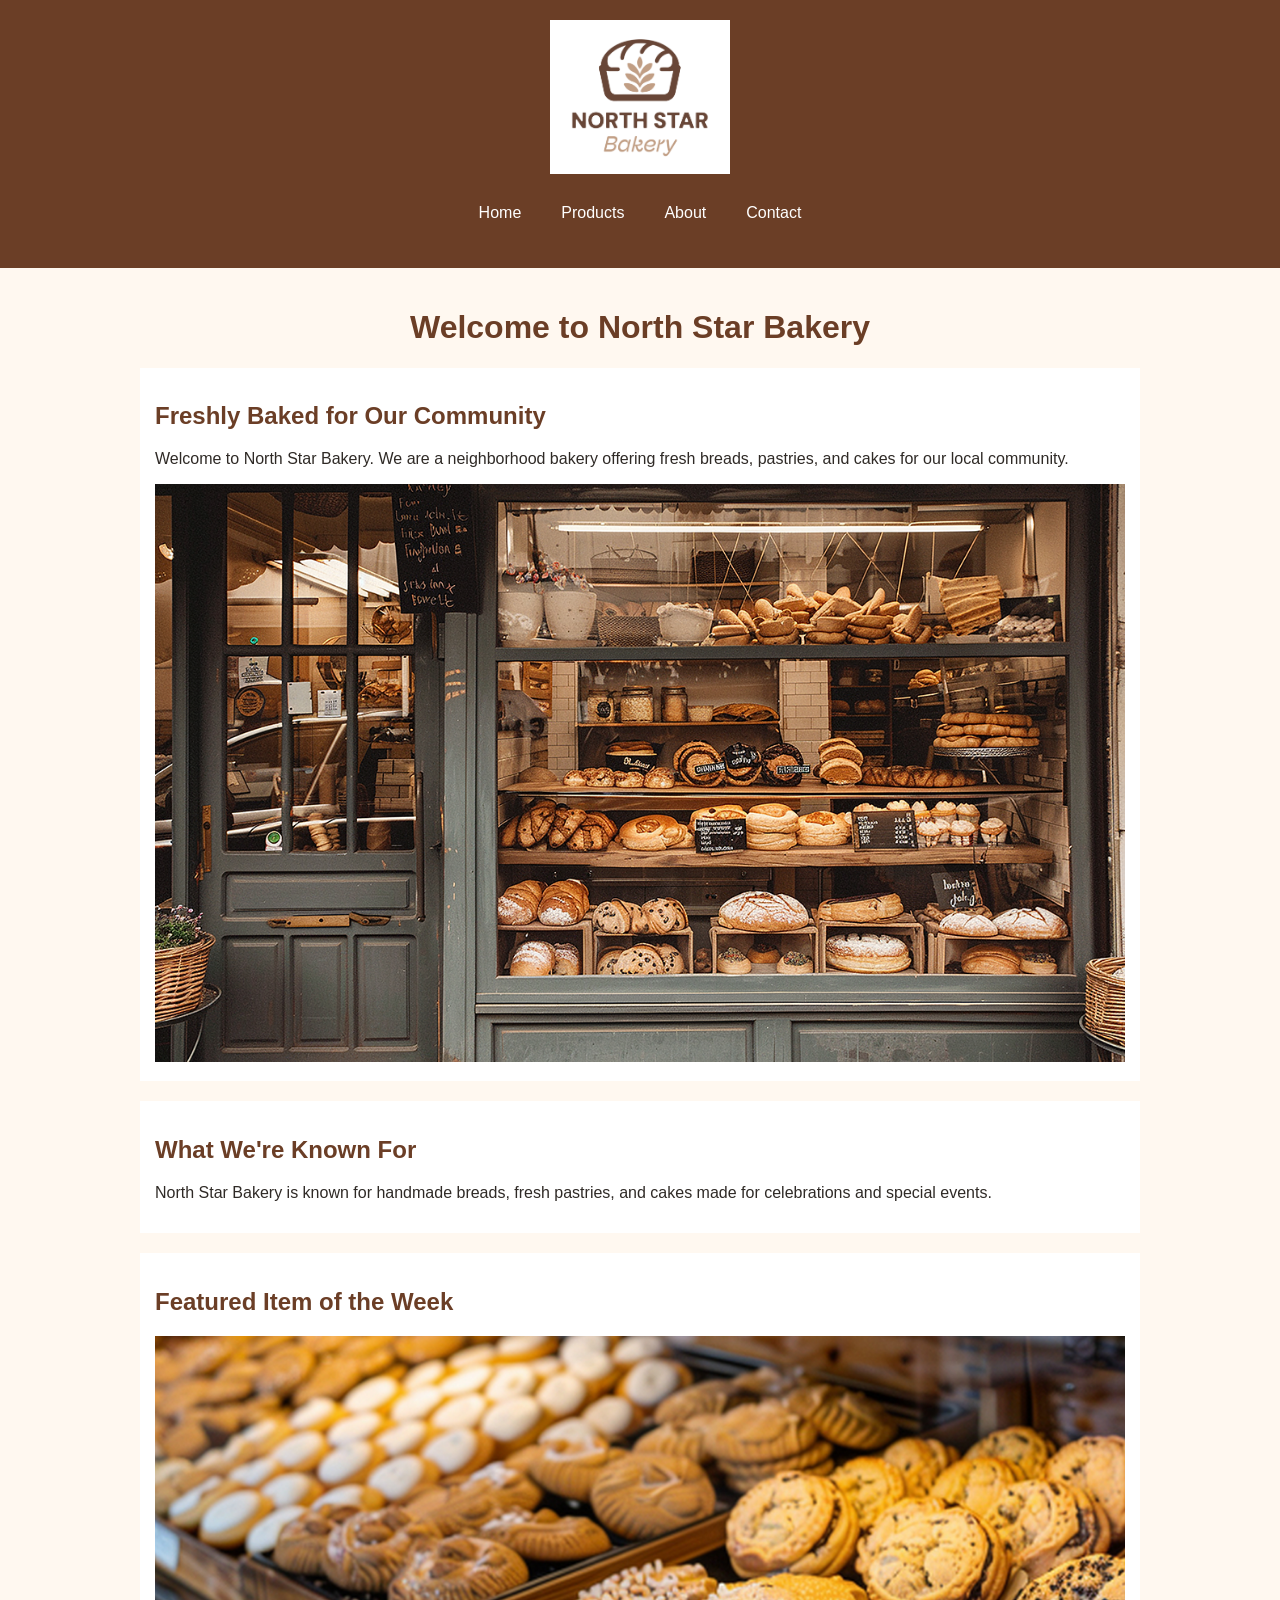
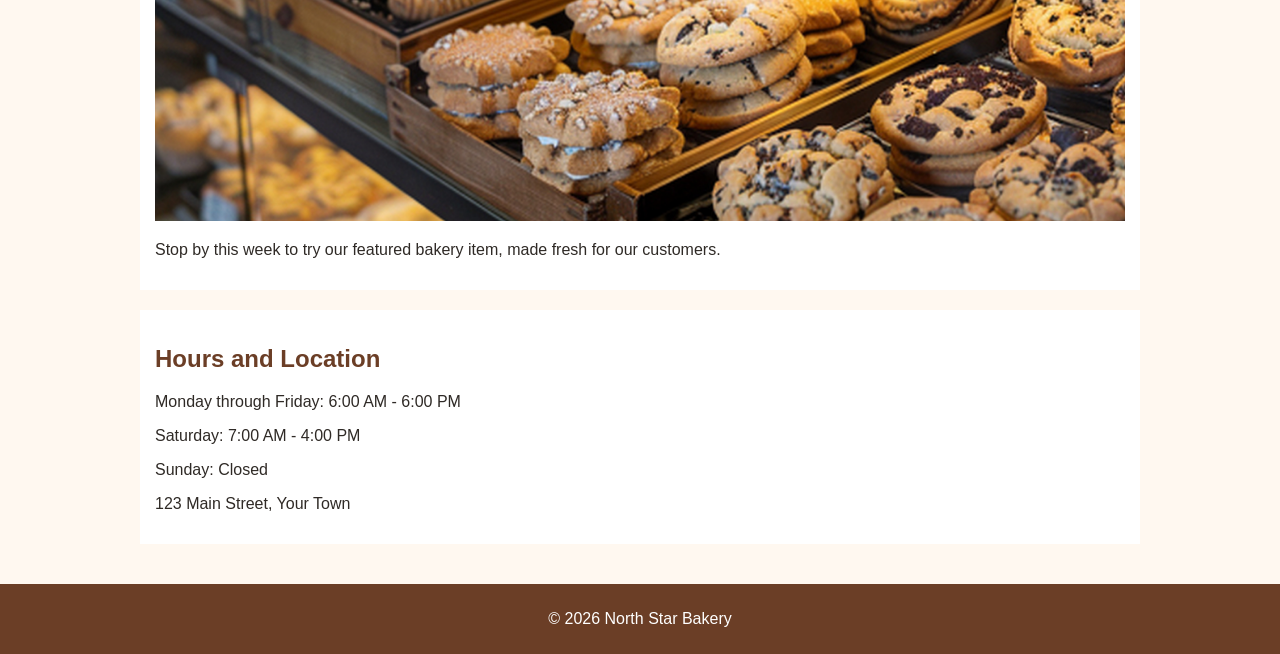
<file: index.html>
<!DOCTYPE html>
<html lang="en">

<head>
    <meta charset="UTF-8">
    <title>North Star Bakery | Home</title>
    <link rel="stylesheet" href="style.css">
</head>

<body>

    <header>
        <img src="bakery-logo_c.png" alt="North Star Bakery logo">

        <nav>
            <ul>
                <li><a href="index.html">Home</a></li>
                <li><a href="products.html">Products</a></li>
                <li><a href="about.html">About</a></li>
                <li><a href="contact.html">Contact</a></li>
            </ul>
        </nav>
    </header>

    <main>

        <h1>Welcome to North Star Bakery</h1>

        <section>
            <h2>Freshly Baked for Our Community</h2>

            <p>
                Welcome to North Star Bakery. We are a neighborhood bakery
                offering fresh breads, pastries, and cakes for our local
                community.
            </p>

            <img src="bakery-storefront_c.png"
                 alt="Front of the North Star Bakery storefront">
        </section>

        <section>
            <h2>What We're Known For</h2>

            <p>
                North Star Bakery is known for handmade breads, fresh pastries,
                and cakes made for celebrations and special events.
            </p>
        </section>

        <section>
            <h2>Featured Item of the Week</h2>

            <picture>
                <source media="(min-width: 600px)"
                        srcset="bakery-feature-large_c.png">

                <img src="bakery-feature-small_c.png"
                     alt="Featured baked item of the week from North Star Bakery">
            </picture>

            <p>
                Stop by this week to try our featured bakery item, made fresh
                for our customers.
            </p>
        </section>

        <section>
            <h2>Hours and Location</h2>

            <p>Monday through Friday: 6:00 AM - 6:00 PM</p>
            <p>Saturday: 7:00 AM - 4:00 PM</p>
            <p>Sunday: Closed</p>
            <p>123 Main Street, Your Town</p>
        </section>

    </main>

    <footer>
        <p>&copy; 2026 North Star Bakery</p>
    </footer>

</body>

</html>
</file>
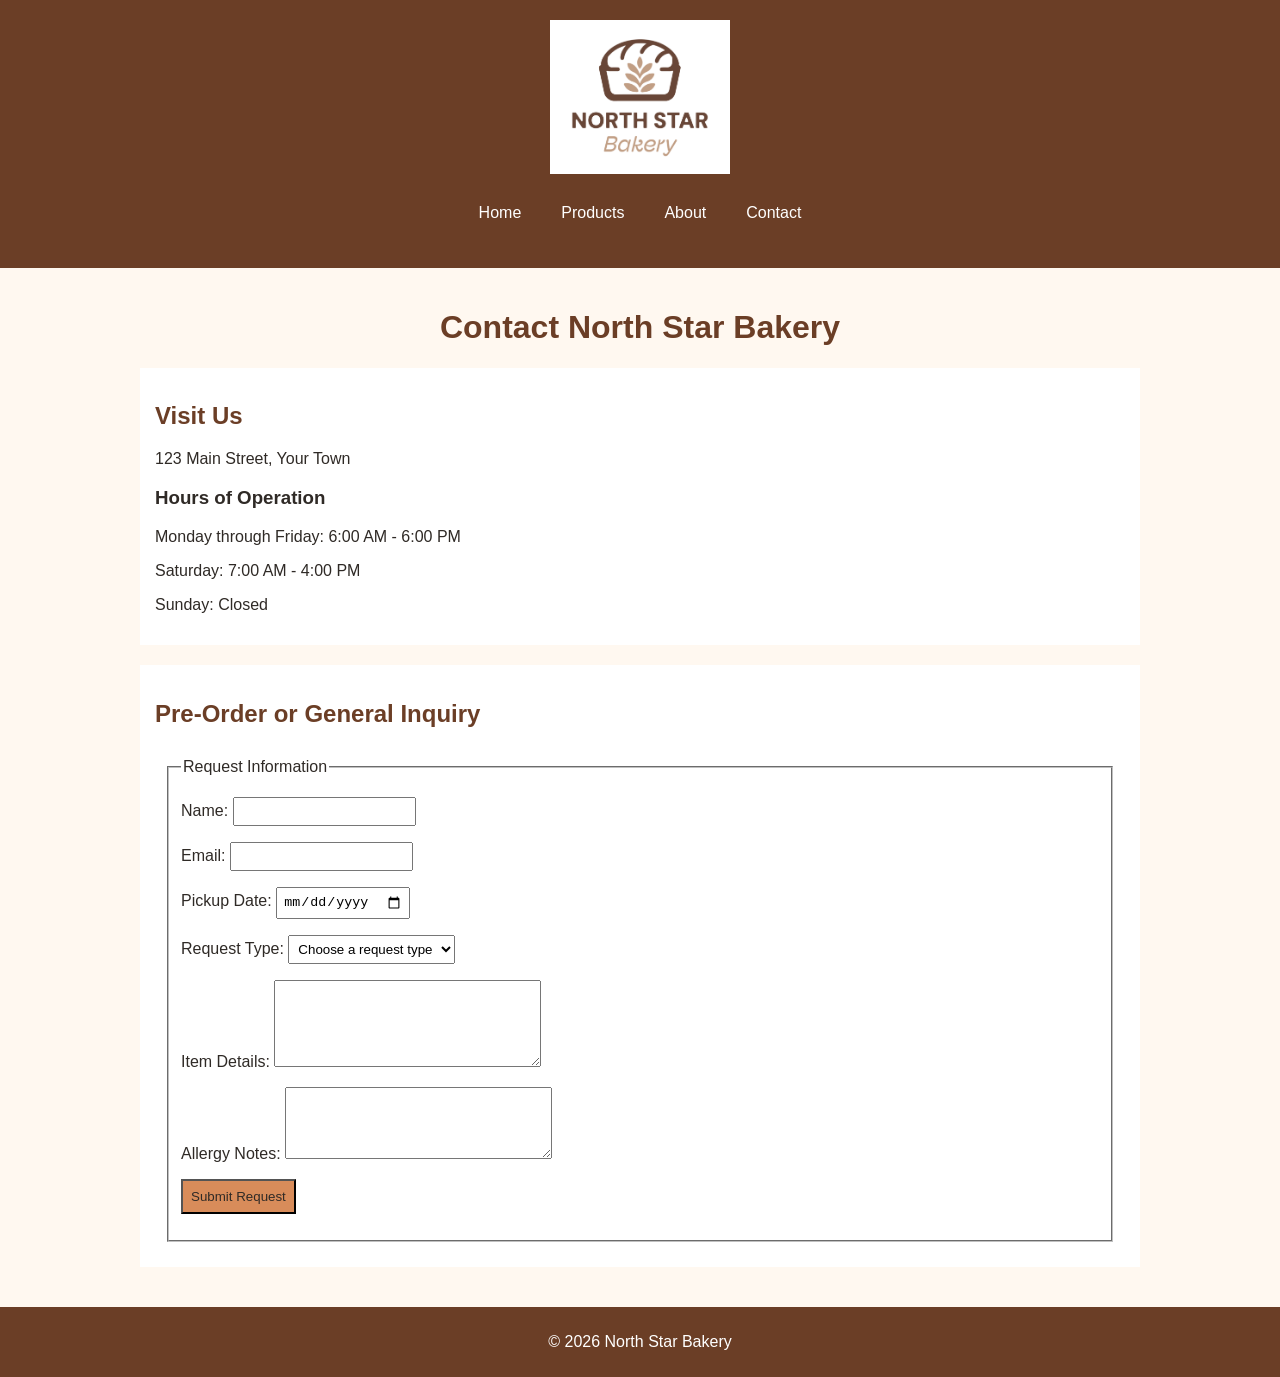
<file: contact.html>
<!DOCTYPE html>
<html lang="en">

<head>
    <meta charset="UTF-8">
    <title>North Star Bakery | Contact</title>
    <link rel="stylesheet" href="style.css">
</head>

<body>

    <header>
        <img src="bakery-logo_c.png" alt="North Star Bakery logo">

        <nav>
            <ul>
                <li><a href="index.html">Home</a></li>
                <li><a href="products.html">Products</a></li>
                <li><a href="about.html">About</a></li>
                <li><a href="contact.html">Contact</a></li>
            </ul>
        </nav>
    </header>

    <main>

        <h1>Contact North Star Bakery</h1>

        <section>
            <h2>Visit Us</h2>

            <p>123 Main Street, Your Town</p>

            <h3>Hours of Operation</h3>

            <p>Monday through Friday: 6:00 AM - 6:00 PM</p>
            <p>Saturday: 7:00 AM - 4:00 PM</p>
            <p>Sunday: Closed</p>
        </section>

        <section>
            <h2>Pre-Order or General Inquiry</h2>

            <form id="contact-form" novalidate>

                <fieldset>

                    <legend>Request Information</legend>

                    <p>
                        <label for="name">Name:</label>
                        <input type="text" id="name" name="name">
                        <span id="name-error"></span>
                    </p>

                    <p>
                        <label for="email">Email:</label>
                        <input type="email" id="email" name="email">
                        <span id="email-error"></span>
                    </p>

                    <p>
                        <label for="pickup-date">Pickup Date:</label>
                        <input type="date" id="pickup-date" name="pickup-date">
                    </p>

                    <p>
                        <label for="request-type">Request Type:</label>

                        <select id="request-type" name="request-type" required>
                            <option value="">Choose a request type</option>
                            <option value="pre-order">Pre-Order</option>
                            <option value="question">General Question</option>
                        </select>
                    </p>

                    <p>
                        <label for="item-details">Item Details:</label>
                        <textarea id="item-details"
                                  name="item-details"
                                  rows="5"
                                  cols="30"
                                  required></textarea>
                    </p>

                    <p>
                        <label for="allergy-notes">Allergy Notes:</label>
                        <textarea id="allergy-notes"
                                  name="allergy-notes"
                                  rows="4"
                                  cols="30"></textarea>
                    </p>

                    <p>
                        <button type="submit">Submit Request</button>
                    </p>

                </fieldset>

            </form>

        </section>

    </main>

    <footer>
        <p>&copy; 2026 North Star Bakery</p>
    </footer>

    <script src="script.js"></script>

</body>

</html>
</file>
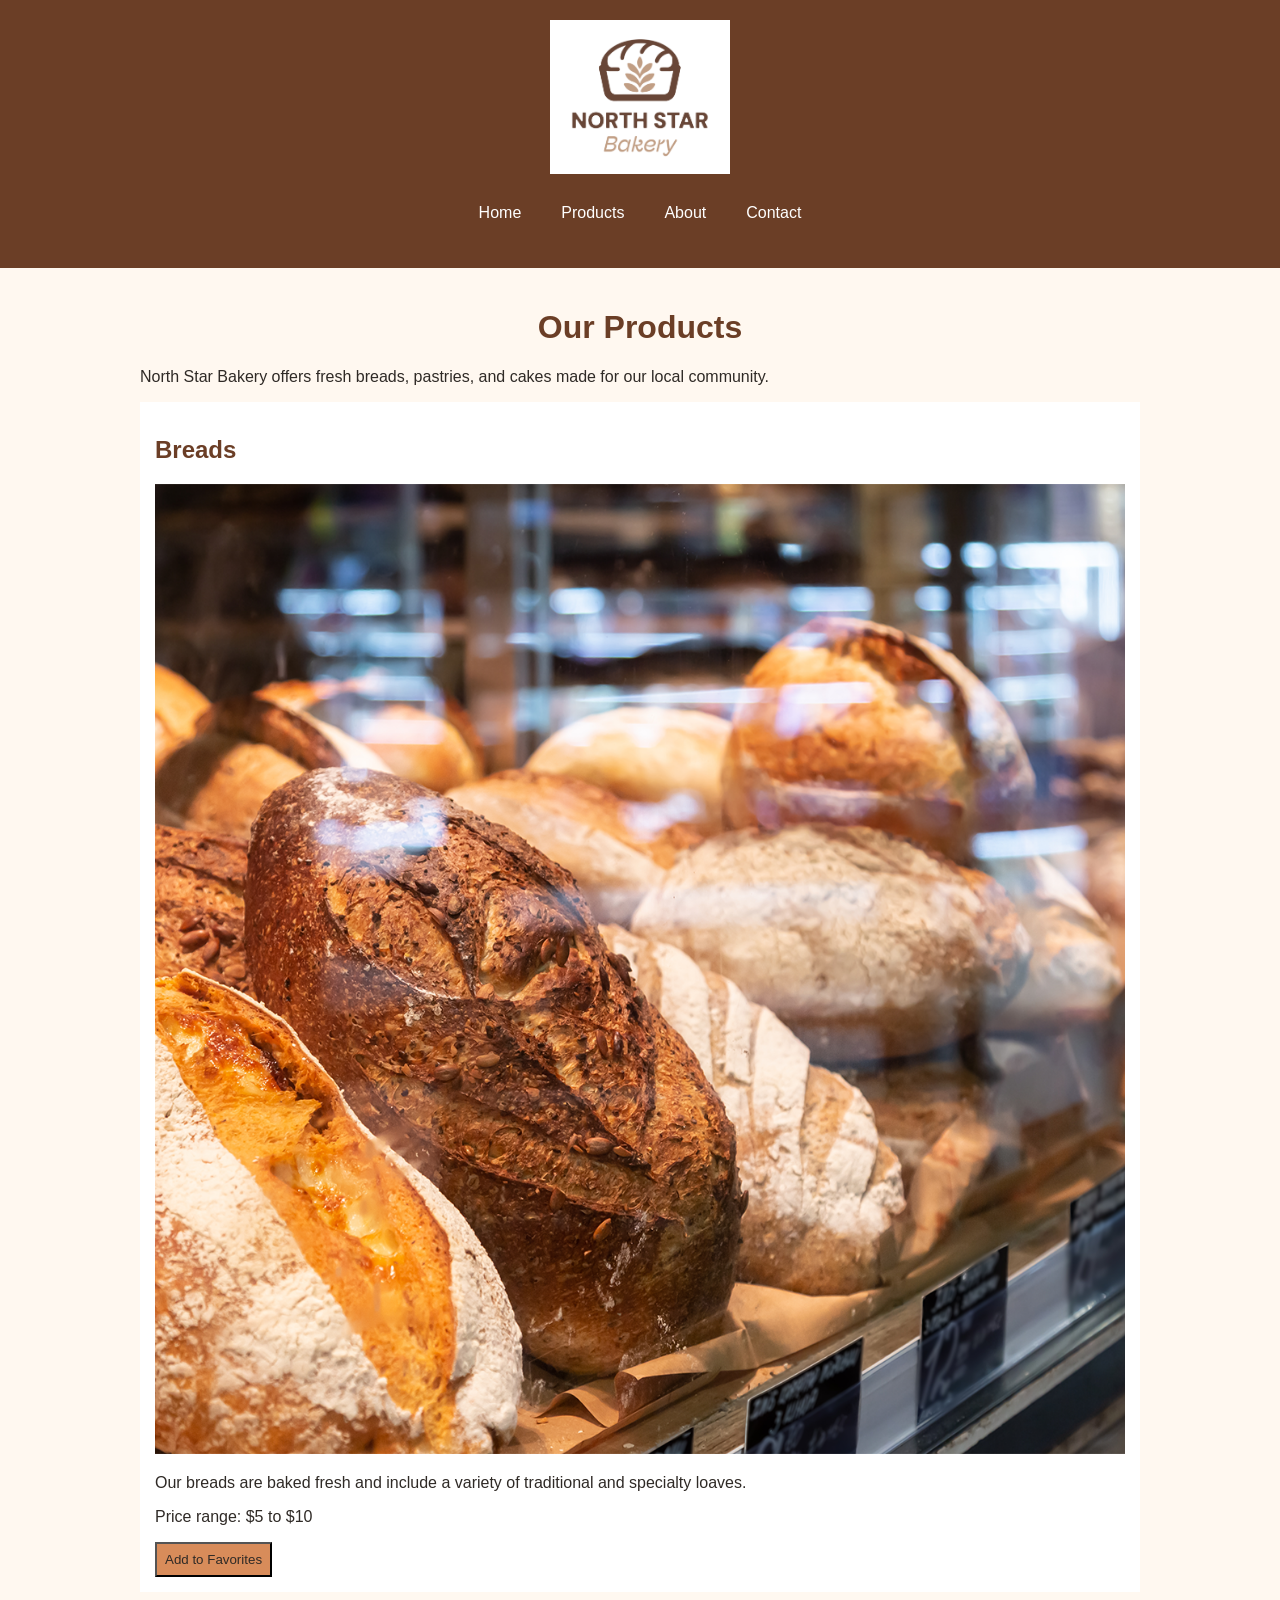
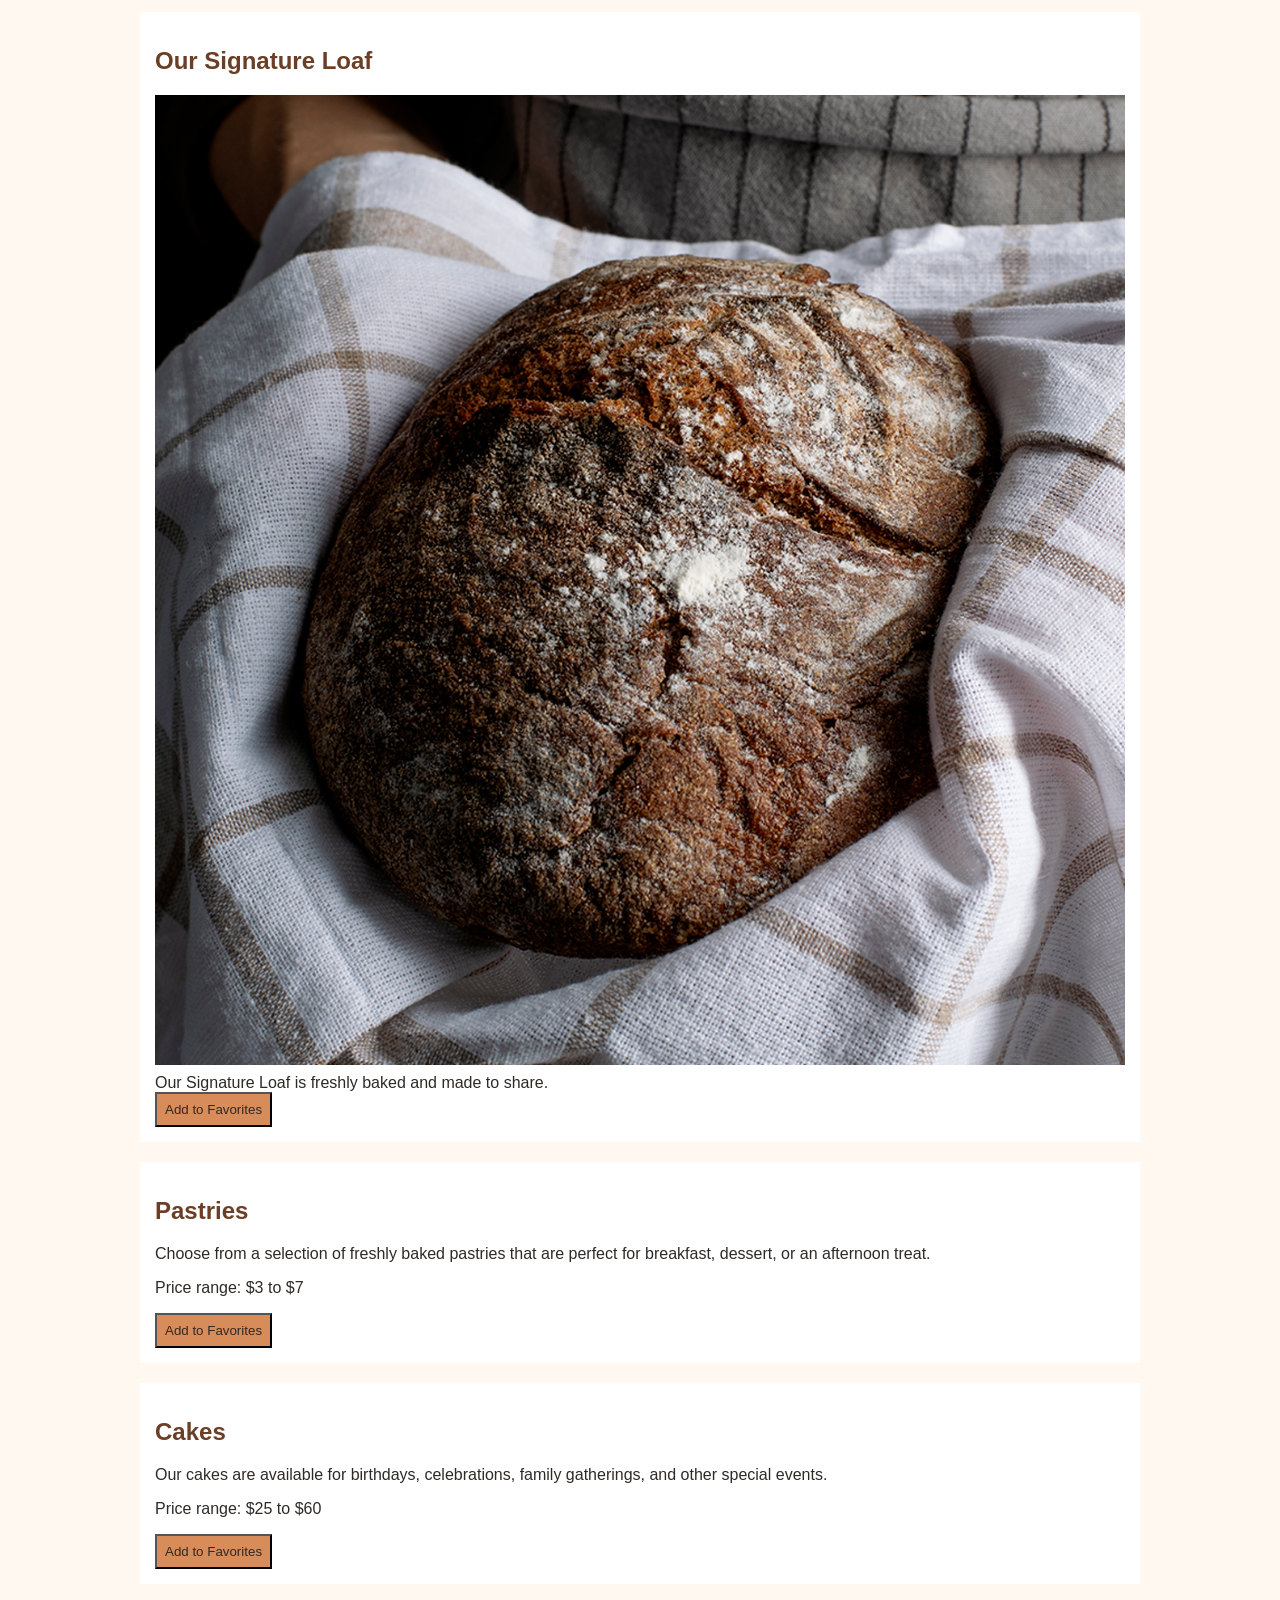
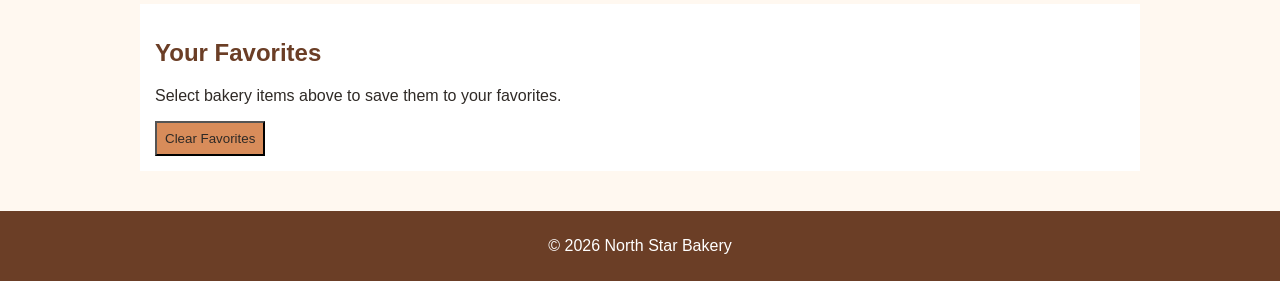
<file: products.html>
<!DOCTYPE html>
<html lang="en">

<head>
    <meta charset="UTF-8">
    <title>North Star Bakery | Products</title>
    <link rel="stylesheet" href="style.css">
</head>

<body>

    <header>
        <img src="bakery-logo_c.png" alt="North Star Bakery logo">

        <nav>
            <ul>
                <li><a href="index.html">Home</a></li>
                <li><a href="products.html">Products</a></li>
                <li><a href="about.html">About</a></li>
                <li><a href="contact.html">Contact</a></li>
            </ul>
        </nav>
    </header>

    <main>

        <h1>Our Products</h1>

        <p>
            North Star Bakery offers fresh breads, pastries, and cakes
            made for our local community.
        </p>

        <section>
            <h2>Breads</h2>

            <img src="bakery-bread_c.png"
                 alt="Freshly baked bread from North Star Bakery">

            <p>
                Our breads are baked fresh and include a variety of
                traditional and specialty loaves.
            </p>

            <p>Price range: $5 to $10</p>

            <button class="favorite-button" data-product="Breads">
                Add to Favorites
            </button>
        </section>

        <section>
            <h2>Our Signature Loaf</h2>

            <figure>
                <img src="bakery-signature-loaf_c.png"
                     alt="North Star Bakery's freshly baked Signature Loaf">

                <figcaption>
                    Our Signature Loaf is freshly baked and made to share.
                </figcaption>
            </figure>

            <button class="favorite-button" data-product="Signature Loaf">
                Add to Favorites
            </button>
        </section>

        <section>
            <h2>Pastries</h2>

            <p>
                Choose from a selection of freshly baked pastries that
                are perfect for breakfast, dessert, or an afternoon treat.
            </p>

            <p>Price range: $3 to $7</p>

            <button class="favorite-button" data-product="Pastries">
                Add to Favorites
            </button>
        </section>

        <section>
            <h2>Cakes</h2>

            <p>
                Our cakes are available for birthdays, celebrations,
                family gatherings, and other special events.
            </p>

            <p>Price range: $25 to $60</p>

            <button class="favorite-button" data-product="Cakes">
                Add to Favorites
            </button>
        </section>

        <section id="favorites-section">
            <h2>Your Favorites</h2>

            <p>
                Select bakery items above to save them to your favorites.
            </p>

            <ul id="favorites-list"></ul>

            <button id="clear-favorites">
                Clear Favorites
            </button>
        </section>

    </main>

    <footer>
        <p>&copy; 2026 North Star Bakery</p>
    </footer>

    <script src="script.js"></script>

</body>

</html>
</file>
<file: style.css>
body {
    background-color: #fff8f0;
    color: #2f2a26;
    font-family: Arial, sans-serif;
    margin: 0;
}

header {
    background-color: #6b3e26;
    text-align: center;
    padding: 20px;
}

header img {
    width: 180px;
    max-width: 100%;
}

nav ul {
    list-style-type: none;
    padding: 0;
}

nav li {
    margin: 10px;
}

nav a {
    color: white;
    text-decoration: none;
}

main {
    padding: 20px;
    max-width: 1000px;
    margin: auto;
}

h1 {
    color: #6b3e26;
    text-align: center;
}

h2 {
    color: #6b3e26;
}

section {
    background-color: white;
    padding: 15px;
    margin-bottom: 20px;
}

main img {
    max-width: 100%;
    height: auto;
}

figure {
    margin: 0;
}

figure img {
    max-width: 100%;
    height: auto;
}

figcaption {
    margin-top: 5px;
}

video {
    max-width: 100%;
    height: auto;
}

form {
    padding: 10px;
}

input, select, textarea {
    padding: 5px;
}

button {
    background-color: #d88c5a;
    color: #2f2a26;
    padding: 8px;
}

footer {
    background-color: #6b3e26;
    color: white;
    text-align: center;
    padding: 10px;
}

@media (min-width: 768px) {
    nav ul {
        display: flex;
        justify-content: center;
    }

    nav li {
        margin: 10px 20px;
    }
}
#name-error,
#email-error {
    color: red;
    font-size: 14px;
    margin-left: 10px;
}
</file>
